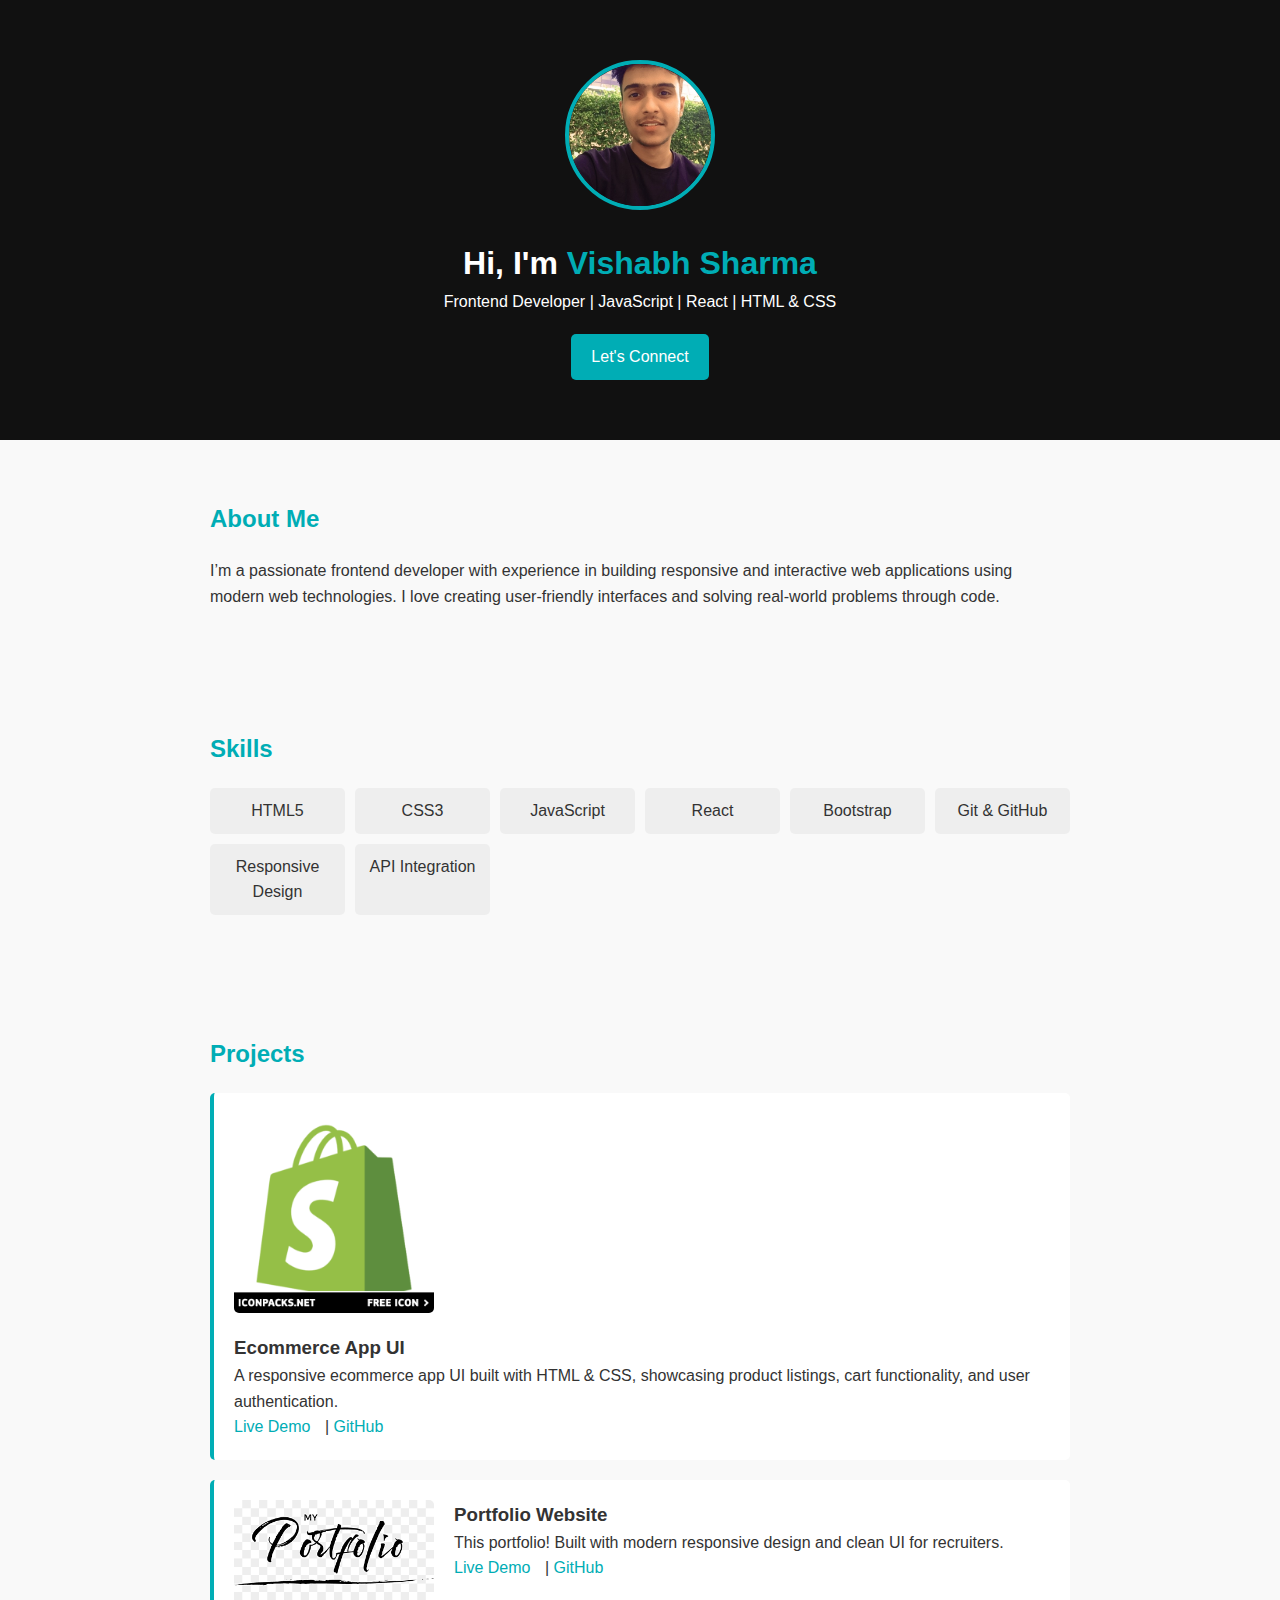
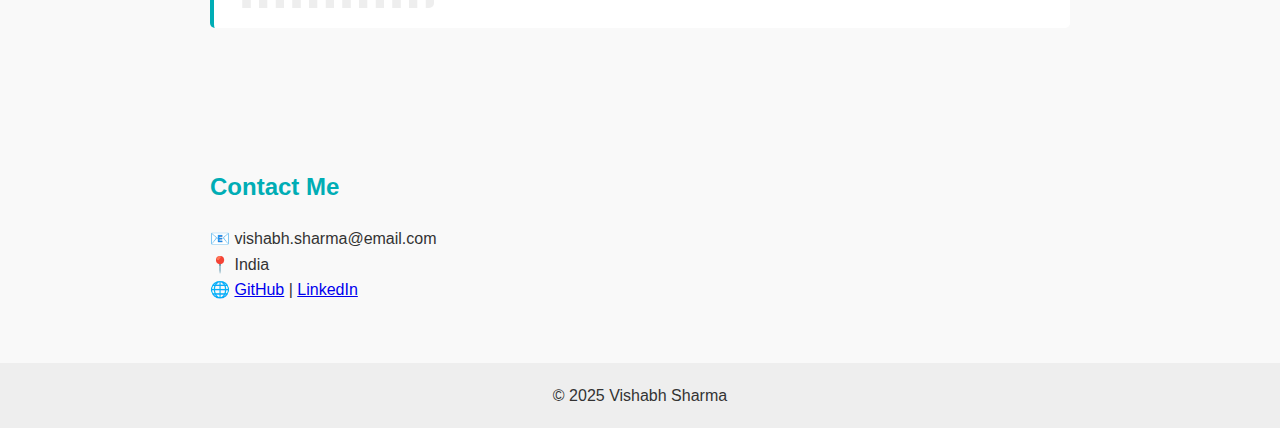
<file: index.html>
<!DOCTYPE html>
<html lang="en">
  <head>
    <meta charset="UTF-8" />
    <meta name="viewport" content="width=device-width, initial-scale=1.0" />
    <title>Vishabh Sharma | Frontend Developer</title>
    <link rel="stylesheet" href="style.css" />
  </head>
  <body>
    <header class="hero">
      <img src="images/ME.jpg" alt="Vishabh Sharma" class="profile-img" />
      <h1>Hi, I'm <span>Vishabh Sharma</span></h1>
      <p>Frontend Developer | JavaScript | React | HTML & CSS</p>
      <a href="#contact" class="btn">Let's Connect</a>
    </header>

    <section id="about">
      <h2>About Me</h2>
      <p>
        I’m a passionate frontend developer with experience in building
        responsive and interactive web applications using modern web
        technologies. I love creating user-friendly interfaces and solving
        real-world problems through code.
      </p>
    </section>

    <section id="skills">
      <h2>Skills</h2>
      <div class="skills-grid">
        <span>HTML5</span>
        <span>CSS3</span>
        <span>JavaScript</span>
        <span>React</span>
        <span>Bootstrap</span>
        <span>Git & GitHub</span>
        <span>Responsive Design</span>
        <span>API Integration</span>
      </div>
    </section>

    <section id="projects">
      <h2>Projects</h2>

      <div class="project-card">
        <img src="images/logo1.png" alt="Spotify Clone" />
        <div>
          <h3>Ecommerce App UI</h3>
          <p>
            A responsive ecommerce app UI built with HTML & CSS, showcasing
            product listings, cart functionality, and user authentication.
          </p>
          <a href="https://brandcollection0.netlify.app/" target="_blank"
            >Live Demo</a
          >
          |
          <a
            href="https://github.com/VishabhSharma/Brand_Collection"
            target="_blank"
            >GitHub</a
          >
        </div>
      </div>

      <div class="project-card">
        <img src="images/1.png" alt="Portfolio Website" />
        <div>
          <h3>Portfolio Website</h3>
          <p>
            This portfolio! Built with modern responsive design and clean UI for
            recruiters.
          </p>
          <a href="#" target="_blank">Live Demo</a> |
          <a
            href="https://github.com/VishabhSharma/MY_PORTFOLIO/tree/main/Portfolio"
            target="_blank"
            >GitHub</a
          >
        </div>
      </div>
    </section>

    <section id="contact">
      <h2>Contact Me</h2>
      <p>📧 vishabh.sharma@email.com</p>
      <p>📍 India</p>
      <p>
        🌐
        <a href="https://github.com/VishabhSharma" target="_blank">GitHub</a> |
        <a
          href="https://linkedin.com/in/vishabh-sharma-babb9b252"
          target="_blank"
          >LinkedIn</a
        >
      </p>
    </section>

    <footer>
      <p>&copy; 2025 Vishabh Sharma</p>
    </footer>
  </body>
</html>
</file>
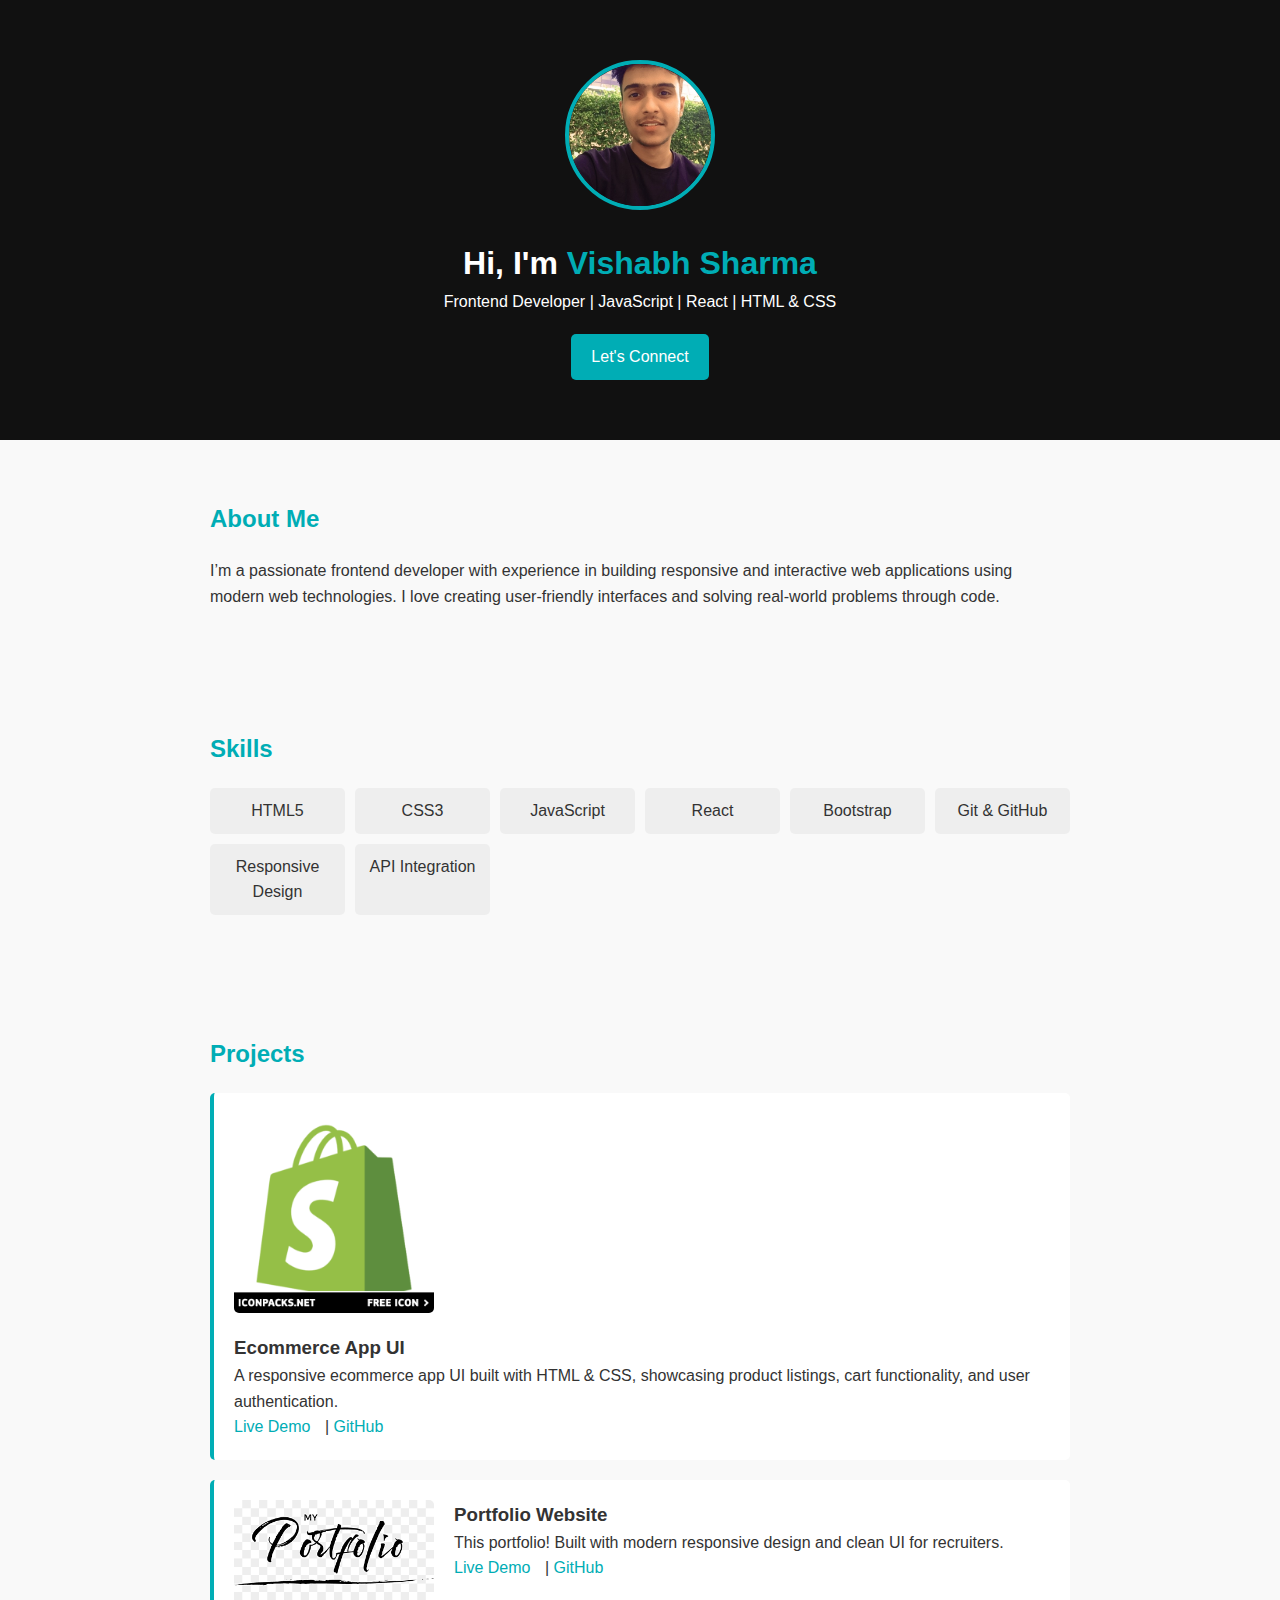
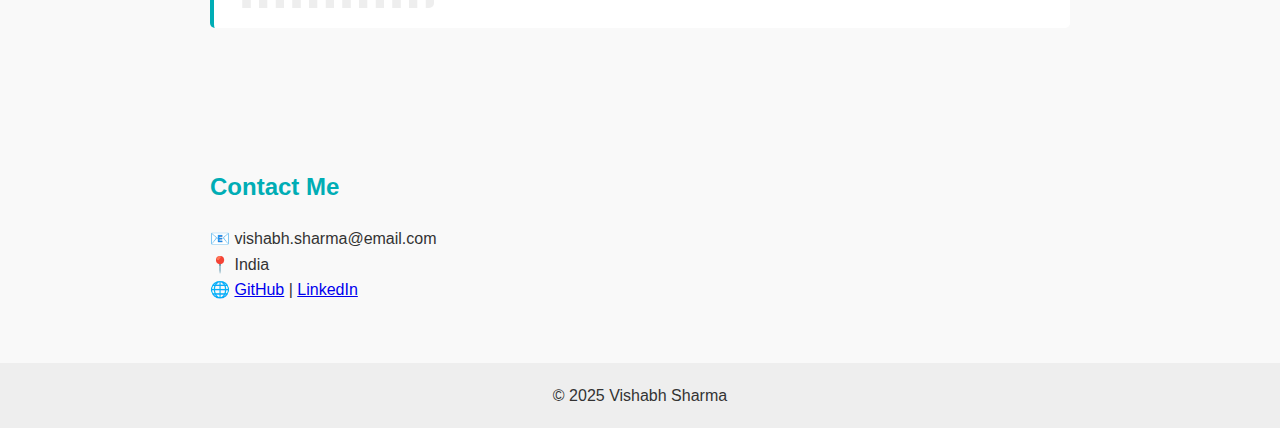
<file: Portfolio/index.html>
<!DOCTYPE html>
<html lang="en">
  <head>
    <meta charset="UTF-8" />
    <meta name="viewport" content="width=device-width, initial-scale=1.0" />
    <title>Vishabh Sharma | Frontend Developer</title>
    <link rel="stylesheet" href="style.css" />
  </head>
  <body>
    <header class="hero">
      <img src="images/ME.jpg" alt="Vishabh Sharma" class="profile-img" />
      <h1>Hi, I'm <span>Vishabh Sharma</span></h1>
      <p>Frontend Developer | JavaScript | React | HTML & CSS</p>
      <a href="#contact" class="btn">Let's Connect</a>
    </header>

    <section id="about">
      <h2>About Me</h2>
      <p>
        I’m a passionate frontend developer with experience in building
        responsive and interactive web applications using modern web
        technologies. I love creating user-friendly interfaces and solving
        real-world problems through code.
      </p>
    </section>

    <section id="skills">
      <h2>Skills</h2>
      <div class="skills-grid">
        <span>HTML5</span>
        <span>CSS3</span>
        <span>JavaScript</span>
        <span>React</span>
        <span>Bootstrap</span>
        <span>Git & GitHub</span>
        <span>Responsive Design</span>
        <span>API Integration</span>
      </div>
    </section>

    <section id="projects">
      <h2>Projects</h2>

      <div class="project-card">
        <img src="images/logo1.png" alt="Spotify Clone" />
        <div>
          <h3>Ecommerce App UI</h3>
          <p>
            A responsive ecommerce app UI built with HTML & CSS, showcasing
            product listings, cart functionality, and user authentication.
          </p>
          <a href="https://brandcollection0.netlify.app/" target="_blank"
            >Live Demo</a
          >
          |
          <a
            href="https://github.com/VishabhSharma/Brand_Collection"
            target="_blank"
            >GitHub</a
          >
        </div>
      </div>

      <div class="project-card">
        <img src="images/1.png" alt="Portfolio Website" />
        <div>
          <h3>Portfolio Website</h3>
          <p>
            This portfolio! Built with modern responsive design and clean UI for
            recruiters.
          </p>
          <a href="#" target="_blank">Live Demo</a> |
          <a href="#" target="_blank">GitHub</a>
        </div>
      </div>
    </section>

    <section id="contact">
      <h2>Contact Me</h2>
      <p>📧 vishabh.sharma@email.com</p>
      <p>📍 India</p>
      <p>
        🌐
        <a href="https://github.com/VishabhSharma" target="_blank">GitHub</a> |
        <a
          href="https://linkedin.com/in/vishabh-sharma-babb9b252"
          target="_blank"
          >LinkedIn</a
        >
      </p>
    </section>

    <footer>
      <p>&copy; 2025 Vishabh Sharma</p>
    </footer>
  </body>
</html>
</file>
<file: style.css>
* {
  margin: 0;
  padding: 0;
  box-sizing: border-box;
  font-family: 'Segoe UI', sans-serif;
}

body {
  background-color: #f9f9f9;
  color: #333;
  line-height: 1.6;
}

header.hero {
  background: #111;
  color: #fff;
  padding: 60px 20px;
  text-align: center;
}

header.hero .profile-img {
  width: 150px;
  height: 150px;
  border-radius: 50%;
  object-fit: cover;
  border: 4px solid #00adb5;
  margin-bottom: 20px;
}

header.hero span {
  color: #00adb5;
}

.btn {
  display: inline-block;
  margin-top: 20px;
  padding: 10px 20px;
  background: #00adb5;
  color: white;
  text-decoration: none;
  border-radius: 5px;
}

section {
  padding: 60px 20px;
  max-width: 900px;
  margin: auto;
}

h2 {
  margin-bottom: 20px;
  color: #00adb5;
}

.skills-grid {
  display: grid;
  grid-template-columns: repeat(auto-fit, minmax(120px, 1fr));
  gap: 10px;
}

.skills-grid span {
  background: #eee;
  padding: 10px;
  border-radius: 5px;
  text-align: center;
}

.project-card {
  display: flex;
  background: #fff;
  padding: 20px;
  margin-bottom: 20px;
  gap: 20px;
  border-left: 4px solid #00adb5;
  border-radius: 5px;
  align-items: flex-start;
  flex-wrap: wrap;
}

.project-card img {
  width: 200px;
  height: auto;
  border-radius: 5px;
}

.project-card a {
  color: #00adb5;
  text-decoration: none;
  margin-right: 10px;
}

footer {
  text-align: center;
  padding: 20px;
  background: #eee;
}
</file>
<file: Portfolio/style.css>
* {
  margin: 0;
  padding: 0;
  box-sizing: border-box;
  font-family: 'Segoe UI', sans-serif;
}

body {
  background-color: #f9f9f9;
  color: #333;
  line-height: 1.6;
}

header.hero {
  background: #111;
  color: #fff;
  padding: 60px 20px;
  text-align: center;
}

header.hero .profile-img {
  width: 150px;
  height: 150px;
  border-radius: 50%;
  object-fit: cover;
  border: 4px solid #00adb5;
  margin-bottom: 20px;
}

header.hero span {
  color: #00adb5;
}

.btn {
  display: inline-block;
  margin-top: 20px;
  padding: 10px 20px;
  background: #00adb5;
  color: white;
  text-decoration: none;
  border-radius: 5px;
}

section {
  padding: 60px 20px;
  max-width: 900px;
  margin: auto;
}

h2 {
  margin-bottom: 20px;
  color: #00adb5;
}

.skills-grid {
  display: grid;
  grid-template-columns: repeat(auto-fit, minmax(120px, 1fr));
  gap: 10px;
}

.skills-grid span {
  background: #eee;
  padding: 10px;
  border-radius: 5px;
  text-align: center;
}

.project-card {
  display: flex;
  background: #fff;
  padding: 20px;
  margin-bottom: 20px;
  gap: 20px;
  border-left: 4px solid #00adb5;
  border-radius: 5px;
  align-items: flex-start;
  flex-wrap: wrap;
}

.project-card img {
  width: 200px;
  height: auto;
  border-radius: 5px;
}

.project-card a {
  color: #00adb5;
  text-decoration: none;
  margin-right: 10px;
}

footer {
  text-align: center;
  padding: 20px;
  background: #eee;
}
</file>
